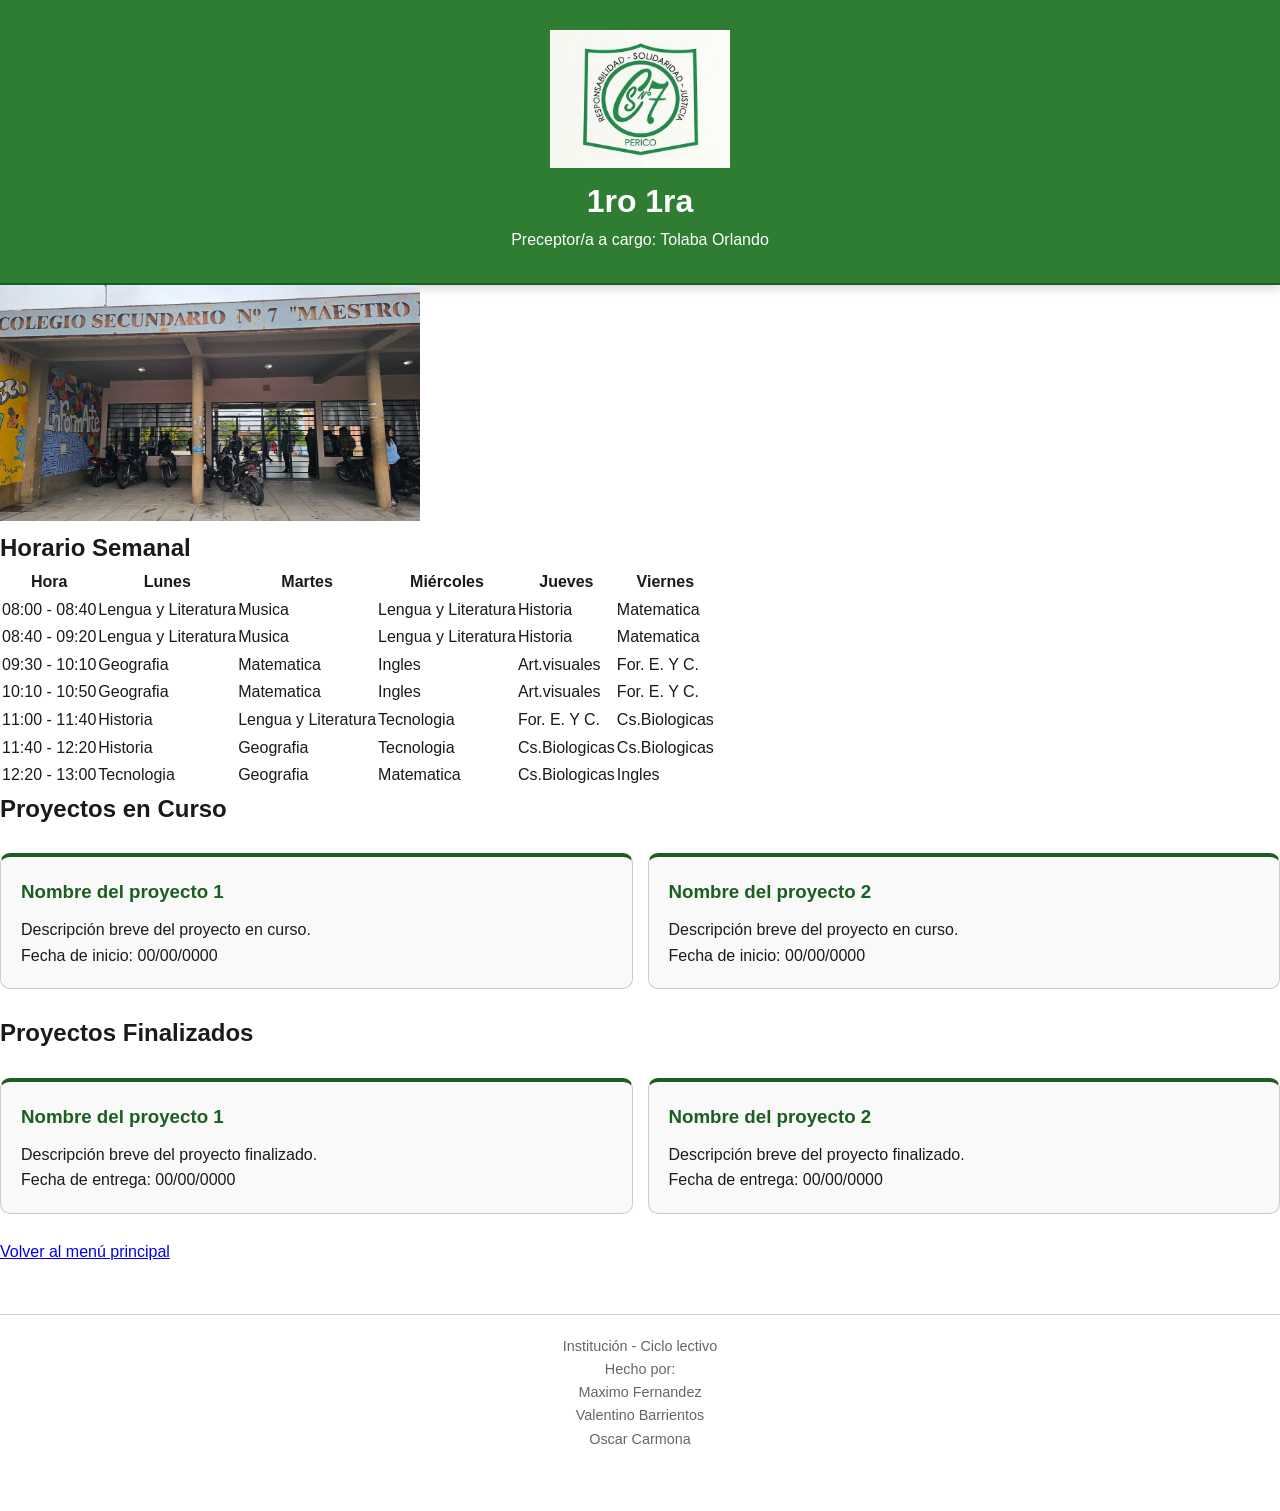
<file: html1º1º.html>
<!DOCTYPE html>
<html lang="es">
<head>
<meta charset="UTF-8">
<meta name="viewport" content="width=device-width, initial-scale=1.0">
<title>Colegio Secundario nº7</title>
<link rel="stylesheet" href="style.css">
</head>
<body>

  <header class="encabezado-curso">
    <img src="LOGO7.jpg" style="width: 180px;" style="float: left;">
    <h1>1ro 1ra</h1>
    <p>Preceptor/a a cargo: Tolaba Orlando</p>
  </header>

  <main>
<div>
  <img src="IMG-20260914-WA0024.jpg"  style="width:420px ;" id="foto7">
  
</div>
    <section id="horario-semanal">
      <h2>Horario Semanal</h2>

      <table class="horario">
        <thead>
          <tr>
            <th>Hora</th>
            <th>Lunes</th>
            <th>Martes</th>
            <th>Miércoles</th>
            <th>Jueves</th>
            <th>Viernes</th>
          </tr>
        </thead>
        <tbody>
          <tr>
            <td>08:00 - 08:40</td>
            <td>Lengua y Literatura</td>
            <td>Musica</td>
            <td>Lengua y Literatura</td>
            <td>Historia</td>
            <td>Matematica</td>
          </tr>
          <tr>
            <td>08:40 - 09:20</td>
            <td>Lengua y Literatura</td>
            <td>Musica</td>
            <td>Lengua y Literatura</td>
            <td>Historia</td>
            <td>Matematica</td>
          </tr>
          <tr>
            <td>09:30 - 10:10</td>
            <td>Geografia</td>
            <td>Matematica</td>
            <td>Ingles</td>
            <td>Art.visuales</td>
            <td>For. E. Y C.</td>
          </tr>
          <tr>
            <td>10:10 - 10:50</td>
            <td>Geografia</td>
            <td>Matematica</td>
            <td>Ingles</td>
            <td>Art.visuales</td>
            <td>For. E. Y C.</td>
          </tr>
          <tr>
            <td>11:00 - 11:40</td>
            <td>Historia</td>
            <td>Lengua y Literatura</td>
            <td>Tecnologia</td>
            <td>For. E. Y C.</td>
            <td>Cs.Biologicas</td>
          </tr>
          <tr>
            <td>11:40 - 12:20</td>
            <td>Historia</td>
            <td>Geografia</td>
            <td>Tecnologia</td>
            <td>Cs.Biologicas</td>
            <td>Cs.Biologicas</td>
          </tr>
          <tr>
            <td>12:20 - 13:00</td>
            <td>Tecnologia</td>
            <td>Geografia</td>
            <td>Matematica</td>
            <td>Cs.Biologicas</td>
            <td>Ingles</td>
          </tr>
        </tbody>
      </table>
    </section>

    <section id="proyectos-en-curso">
      <h2>Proyectos en Curso</h2>

      <div class="contenedor-proyectos">

        <article class="tarjeta-proyecto revelar">
          <h3>Nombre del proyecto 1</h3>
          <p>Descripción breve del proyecto en curso.</p>
          <p>Fecha de inicio: 00/00/0000</p>
        </article>

        <article class="tarjeta-proyecto revelar">
          <h3>Nombre del proyecto 2</h3>
          <p>Descripción breve del proyecto en curso.</p>
          <p>Fecha de inicio: 00/00/0000</p>
        </article>

      </div>
    </section>

    <section id="proyectos-finalizados">
      <h2>Proyectos Finalizados</h2>

      <div class="contenedor-proyectos">

        <article class="tarjeta-proyecto revelar">
          <h3>Nombre del proyecto 1</h3>
          <p>Descripción breve del proyecto finalizado.</p>
          <p>Fecha de entrega: 00/00/0000</p>
        </article>

        <article class="tarjeta-proyecto revelar">
          <h3>Nombre del proyecto 2</h3>
          <p>Descripción breve del proyecto finalizado.</p>
          <p>Fecha de entrega: 00/00/0000</p>
        </article>

      </div>
    </section>

    <section id="volver-menu">
      <a href="#" class="boton-volver">Volver al menú principal</a>
      
    </section>

  </main>
<script>
    const elementos = document.querySelectorAll('.revelar');

    const observer = new IntersectionObserver((entradas) => {
      entradas.forEach(entrada => {
        if (entrada.isIntersecting) {
          entrada.target.classList.add('visible');
        }
      });
    }, { threshold: 0.2 });

    elementos.forEach(el => observer.observe(el));
  </script>

</body>
<footer>
    <p>Institución - Ciclo lectivo</p>
    <p>Hecho por: </p>
    <p>Maximo Fernandez</p>
    <p>Valentino Barrientos</p>
    <p>Oscar Carmona</p>
  </footer>
</html>
</file>
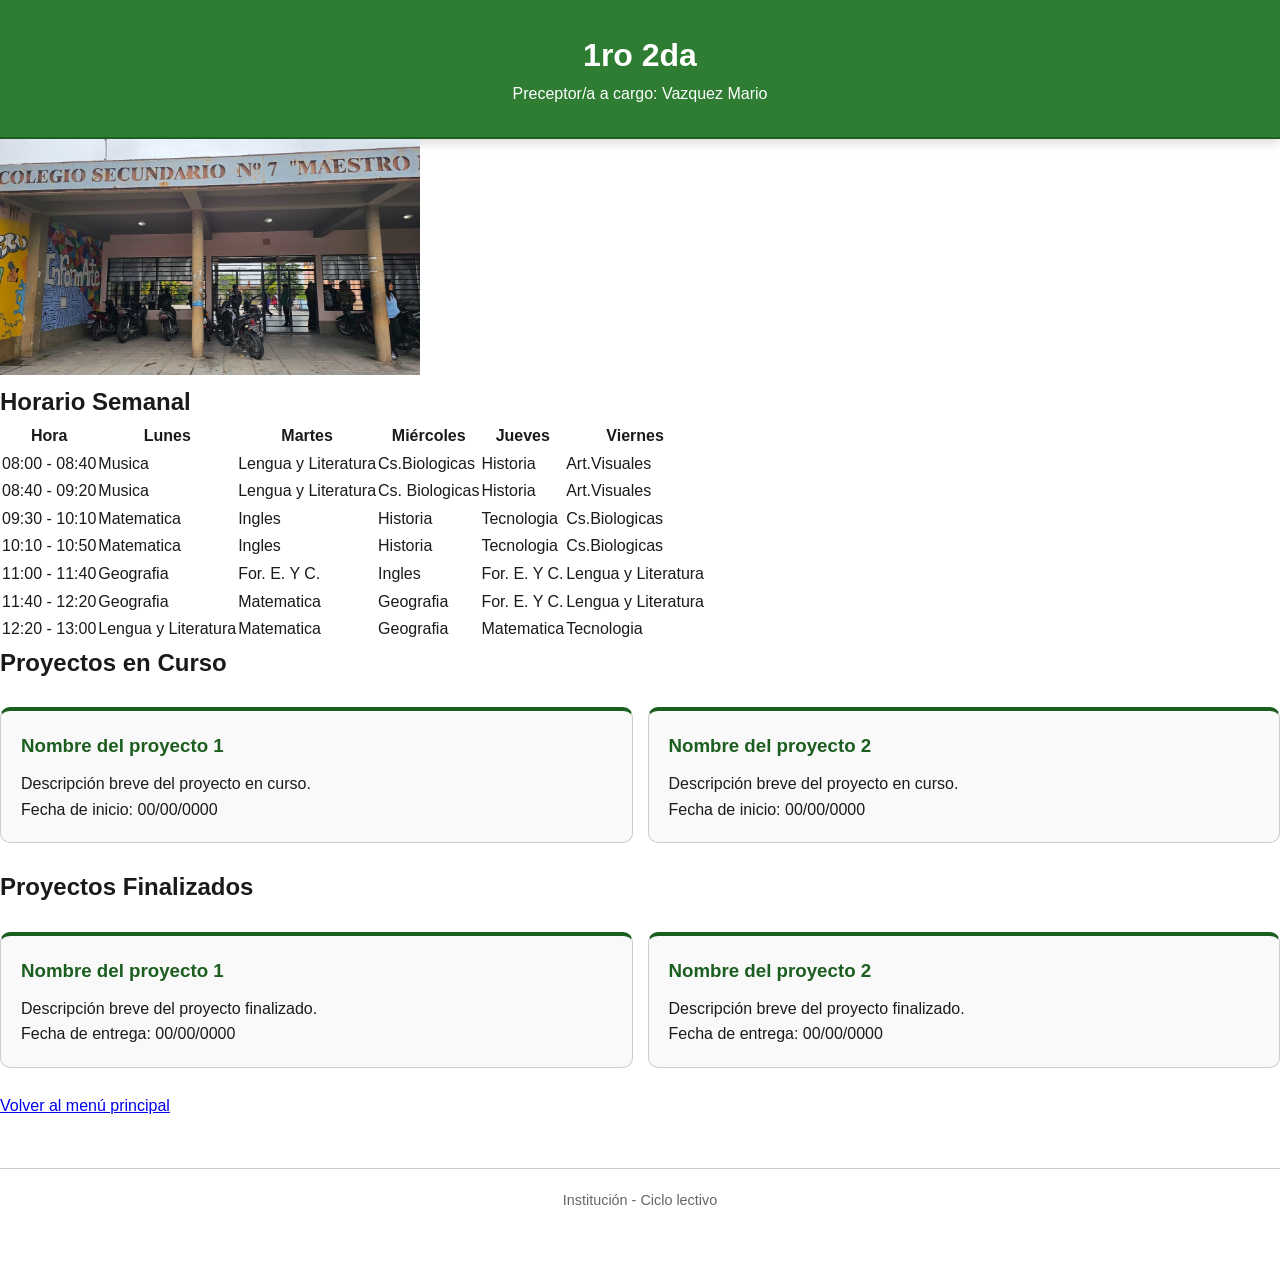
<file: html1º2º.html>
<!DOCTYPE html>
<html lang="es">
<head>
<meta charset="UTF-8">
<meta name="viewport" content="width=device-width, initial-scale=1.0">
<title>Plantilla Curso</title>
<link rel="stylesheet" href="style.css">
</head>
<body>

  <header class="encabezado-curso">
    <h1>1ro 2da</h1>
    <p>Preceptor/a a cargo: Vazquez Mario</p>
  </header>
<div>
  <img src="IMG-20260914-WA0024.jpg"  style="width:420px ;" id="foto7">
  
</div>
  <main>

    <section id="horario-semanal">
      <h2>Horario Semanal</h2>

      <table class="horario">
        <thead>
          <tr>
            <th>Hora</th>
            <th>Lunes</th>
            <th>Martes</th>
            <th>Miércoles</th>
            <th>Jueves</th>
            <th>Viernes</th>
          </tr>
        </thead>
        <tbody>
          <tr>
            <td>08:00 - 08:40</td>
            <td>Musica</td>
            <td>Lengua y Literatura</td>
            <td>Cs.Biologicas</td>
            <td>Historia</td>
            <td>Art.Visuales</td>
          </tr>
          <tr>
            <td>08:40 - 09:20</td>
            <td>Musica</td>
            <td>Lengua y Literatura</td>
            <td>Cs. Biologicas</td>
            <td>Historia</td>
            <td>Art.Visuales</td>
          </tr>
          <tr>
            <td>09:30 - 10:10</td>
            <td>Matematica</td>
            <td>Ingles</td>
            <td>Historia</td>
            <td>Tecnologia</td>
            <td>Cs.Biologicas</td>
          </tr>
          <tr>
            <td>10:10 - 10:50</td>
            <td>Matematica</td>
            <td>Ingles</td>
            <td>Historia</td>
            <td>Tecnologia</td>
            <td>Cs.Biologicas</td>
          </tr>
          <tr>
            <td>11:00 - 11:40</td>
            <td>Geografia</td>
            <td>For. E. Y C.</td>
            <td>Ingles</td>
            <td>For. E. Y C.</td>
            <td>Lengua y Literatura</td>
          </tr>
          <tr>
            <td>11:40 - 12:20</td>
            <td>Geografia</td>
            <td>Matematica</td>
            <td>Geografia</td>
            <td>For. E. Y C.</td>
            <td>Lengua y Literatura</td>
          </tr>
          <tr>
            <td>12:20 - 13:00</td>
            <td>Lengua y Literatura</td>
            <td>Matematica</td>
            <td>Geografia</td>
            <td>Matematica</td>
            <td>Tecnologia</td>
          </tr>
        </tbody>
      </table>
    </section>

    <section id="proyectos-en-curso">
      <h2>Proyectos en Curso</h2>

      <div class="contenedor-proyectos">

        <article class="tarjeta-proyecto revelar">
          <h3>Nombre del proyecto 1</h3>
          <p>Descripción breve del proyecto en curso.</p>
          <p>Fecha de inicio: 00/00/0000</p>
        </article>

        <article class="tarjeta-proyecto revelar">
          <h3>Nombre del proyecto 2</h3>
          <p>Descripción breve del proyecto en curso.</p>
          <p>Fecha de inicio: 00/00/0000</p>
        </article>

      </div>
    </section>

    <section id="proyectos-finalizados">
      <h2>Proyectos Finalizados</h2>

      <div class="contenedor-proyectos">

        <article class="tarjeta-proyecto revelar">
          <h3>Nombre del proyecto 1</h3>
          <p>Descripción breve del proyecto finalizado.</p>
          <p>Fecha de entrega: 00/00/0000</p>
        </article>

        <article class="tarjeta-proyecto revelar">
          <h3>Nombre del proyecto 2</h3>
          <p>Descripción breve del proyecto finalizado.</p>
          <p>Fecha de entrega: 00/00/0000</p>
        </article>

      </div>
    </section>

    <section id="volver-menu">
      <a href="#" class="boton-volver">Volver al menú principal</a>
      
    </section>

  </main>

  <script>
    const elementos = document.querySelectorAll('.revelar');

    const observer = new IntersectionObserver((entradas) => {
      entradas.forEach(entrada => {
        if (entrada.isIntersecting) {
          entrada.target.classList.add('visible');
        }
      });
    }, { threshold: 0.2 });

    elementos.forEach(el => observer.observe(el));
  </script>

</body>

<footer>
    <p>Institución - Ciclo lectivo</p>
    
  </footer>

</html>
</file>
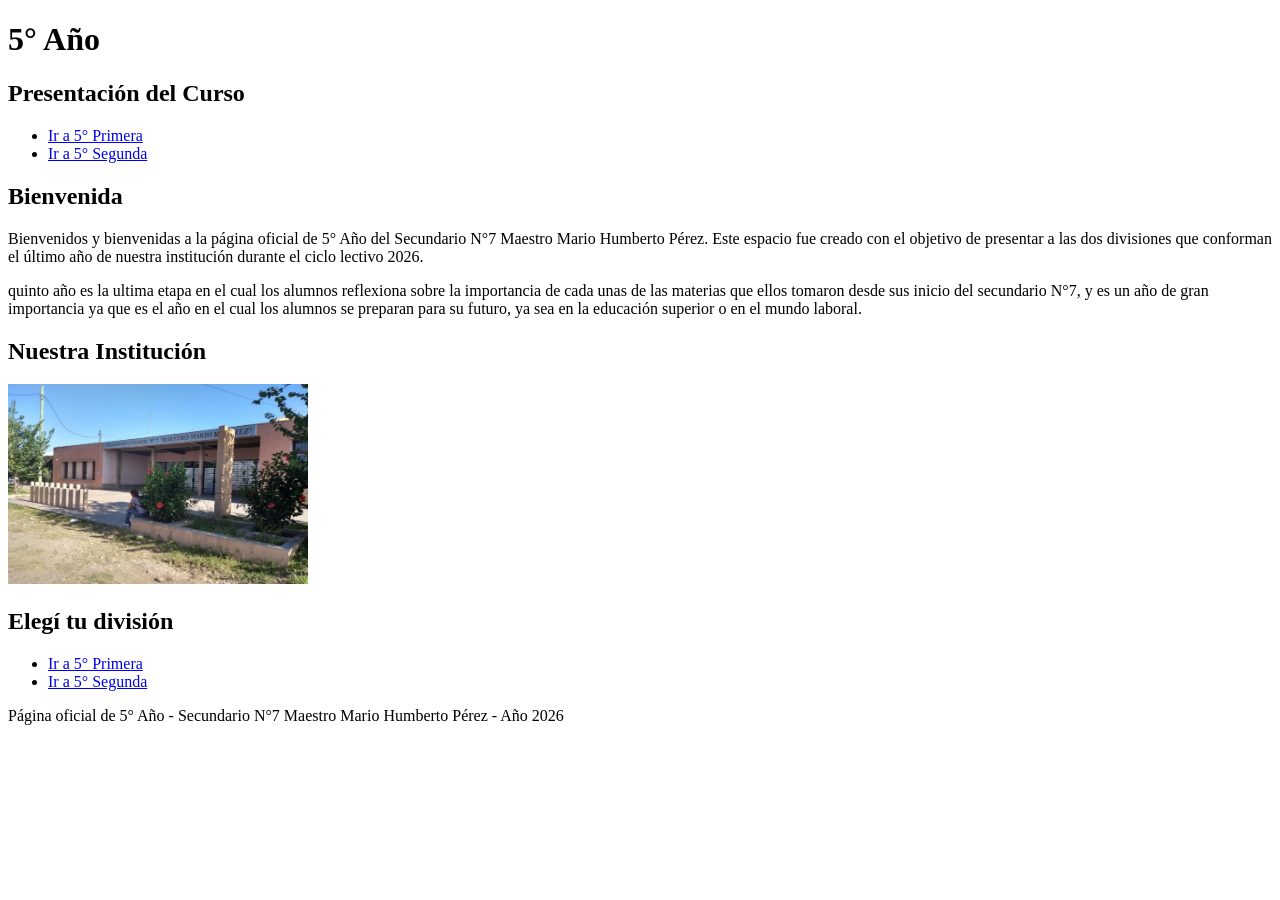
<file: 5to/index (1).html>
<!DOCTYPE html>
<html lang="es">

<head>
    <meta charset="UTF-8">
    <meta name="viewport" content="width=device-width, initial-scale=1.0">
    <title>5° Año - Secundario N°7 Maestro Mario Humberto Pérez</title>
</head>

<body>

    <!-- ============================= -->
    <!-- ENCABEZADO PRINCIPAL -->
    <!-- ============================= -->
    <header>
        <h1>5° Año</h1>
        <h2>Presentación del Curso</h2>
    </header>

    <!-- ============================= -->
    <!-- NAVEGACIÓN PRINCIPAL -->
    <!-- ============================= -->
    <nav>
        <ul>
            <li><a href="quinta_primera.html">Ir a 5° Primera</a></li>
            <li><a href="quinta_segunda.html">Ir a 5° Segunda</a></li>
        </ul>
    </nav>

    <!-- ============================= -->
    <!-- CONTENIDO PRINCIPAL -->
    <!-- ============================= -->
    <main>

        <!-- Sección de bienvenida -->
        <section>
            <h2>Bienvenida</h2>
            <p>
                Bienvenidos y bienvenidas a la página oficial de 5° Año del Secundario N°7
                Maestro Mario Humberto Pérez. Este espacio fue creado con el objetivo de
                presentar a las dos divisiones que conforman el último año de nuestra
                institución durante el ciclo lectivo 2026.
            </p>
            <p>
                quinto año es la ultima etapa en el cual los alumnos reflexiona sobre la importancia de cada unas de las
                materias que ellos tomaron desde sus inicio del secundario N°7, y es un año de gran importancia ya que
                es el año en el cual los alumnos se preparan para su futuro, ya sea en la educación superior o en el
                mundo laboral.
            </p>
        </section>

        <!-- Sección del logo institucional -->
        <section>
            <h2>Nuestra Institución</h2>
            <article>
                <img src="./imagen/fotodelcolegio.jpeg" alt="Logo del colegio" height="200" width="300">
            </article>
        </section>

        <!-- Sección de acceso a las divisiones -->
        <section>
            <h2>Elegí tu división</h2>
            <ul>
                <li><a href="quinta_primera.html">Ir a 5° Primera</a></li>
                <li><a href="quinta_segunda.html">Ir a 5° Segunda</a></li>
            </ul>
        </section>

    </main>

    <!-- ============================= -->
    <!-- PIE DE PÁGINA -->
    <!-- ============================= -->
    <footer>
        <p>Página oficial de 5° Año - Secundario N°7 Maestro Mario Humberto Pérez - Año 2026</p>
    </footer>

</body>

</html>
</file>
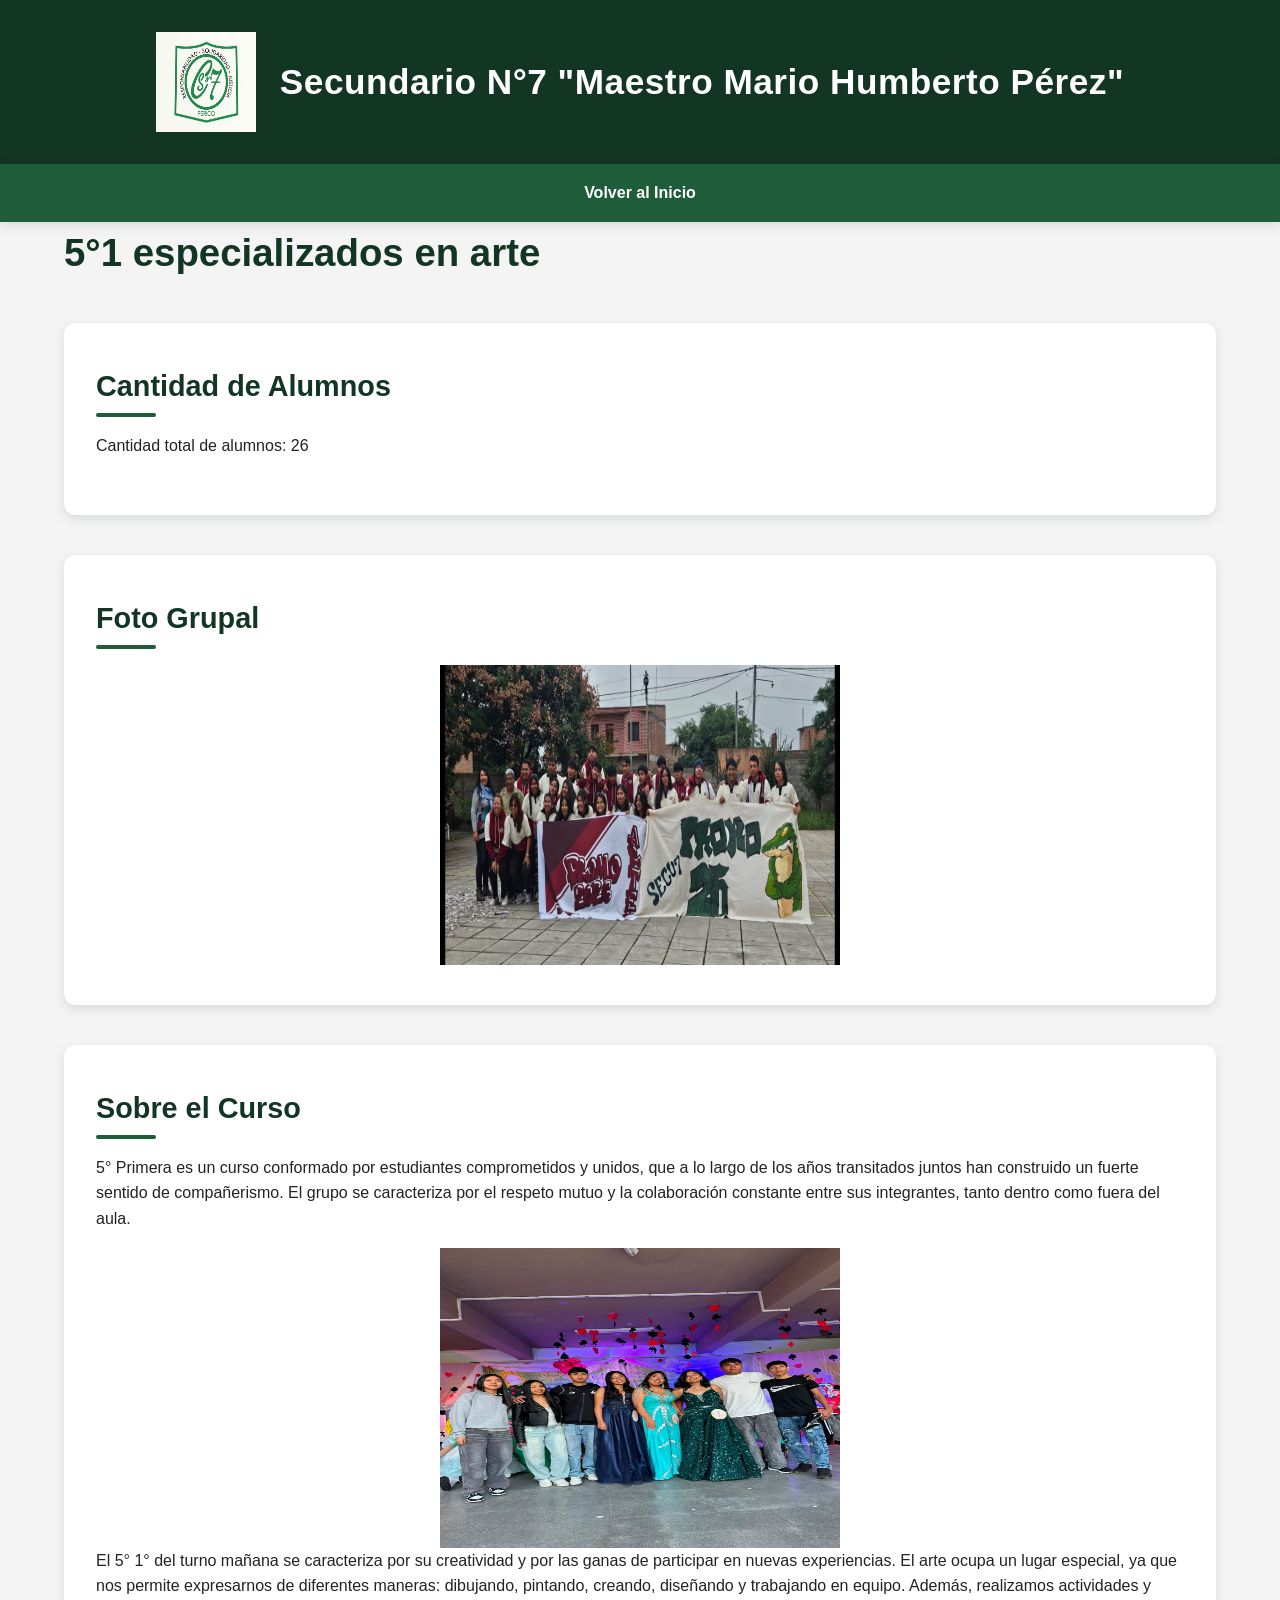
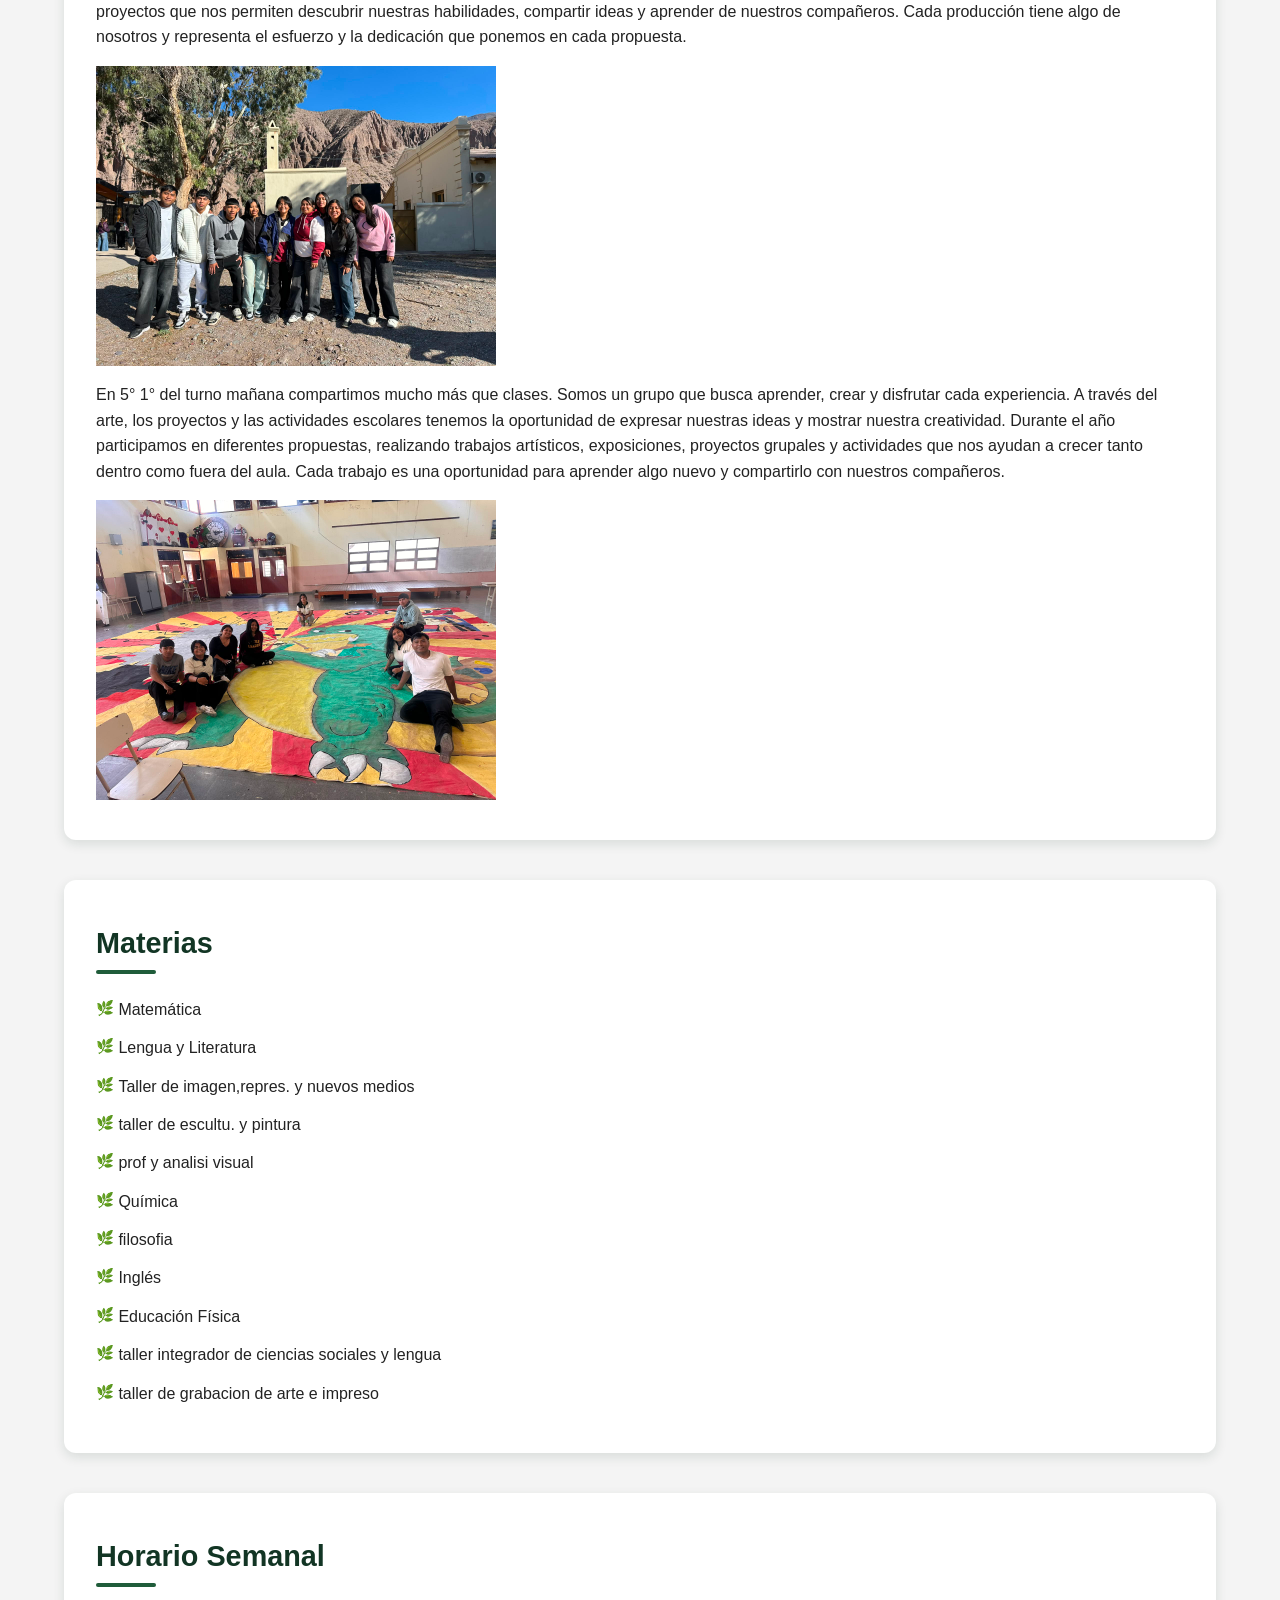
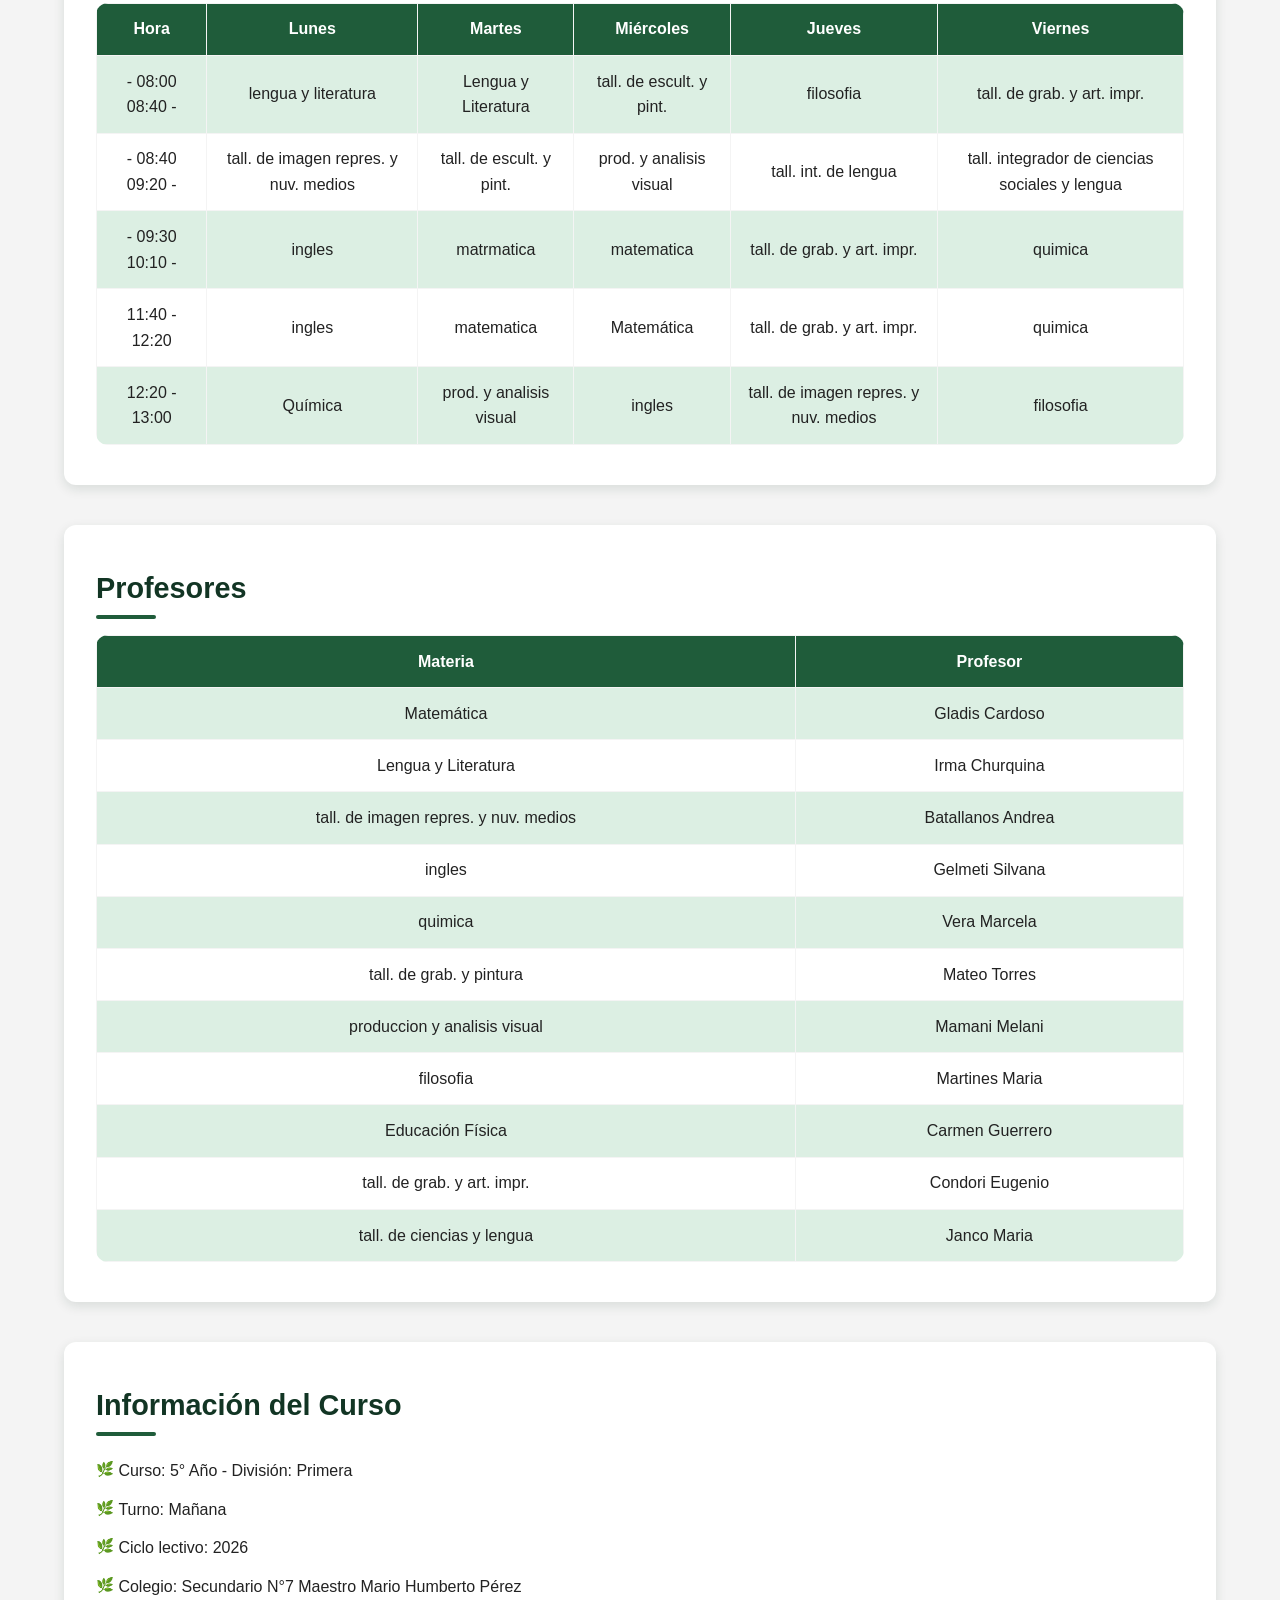
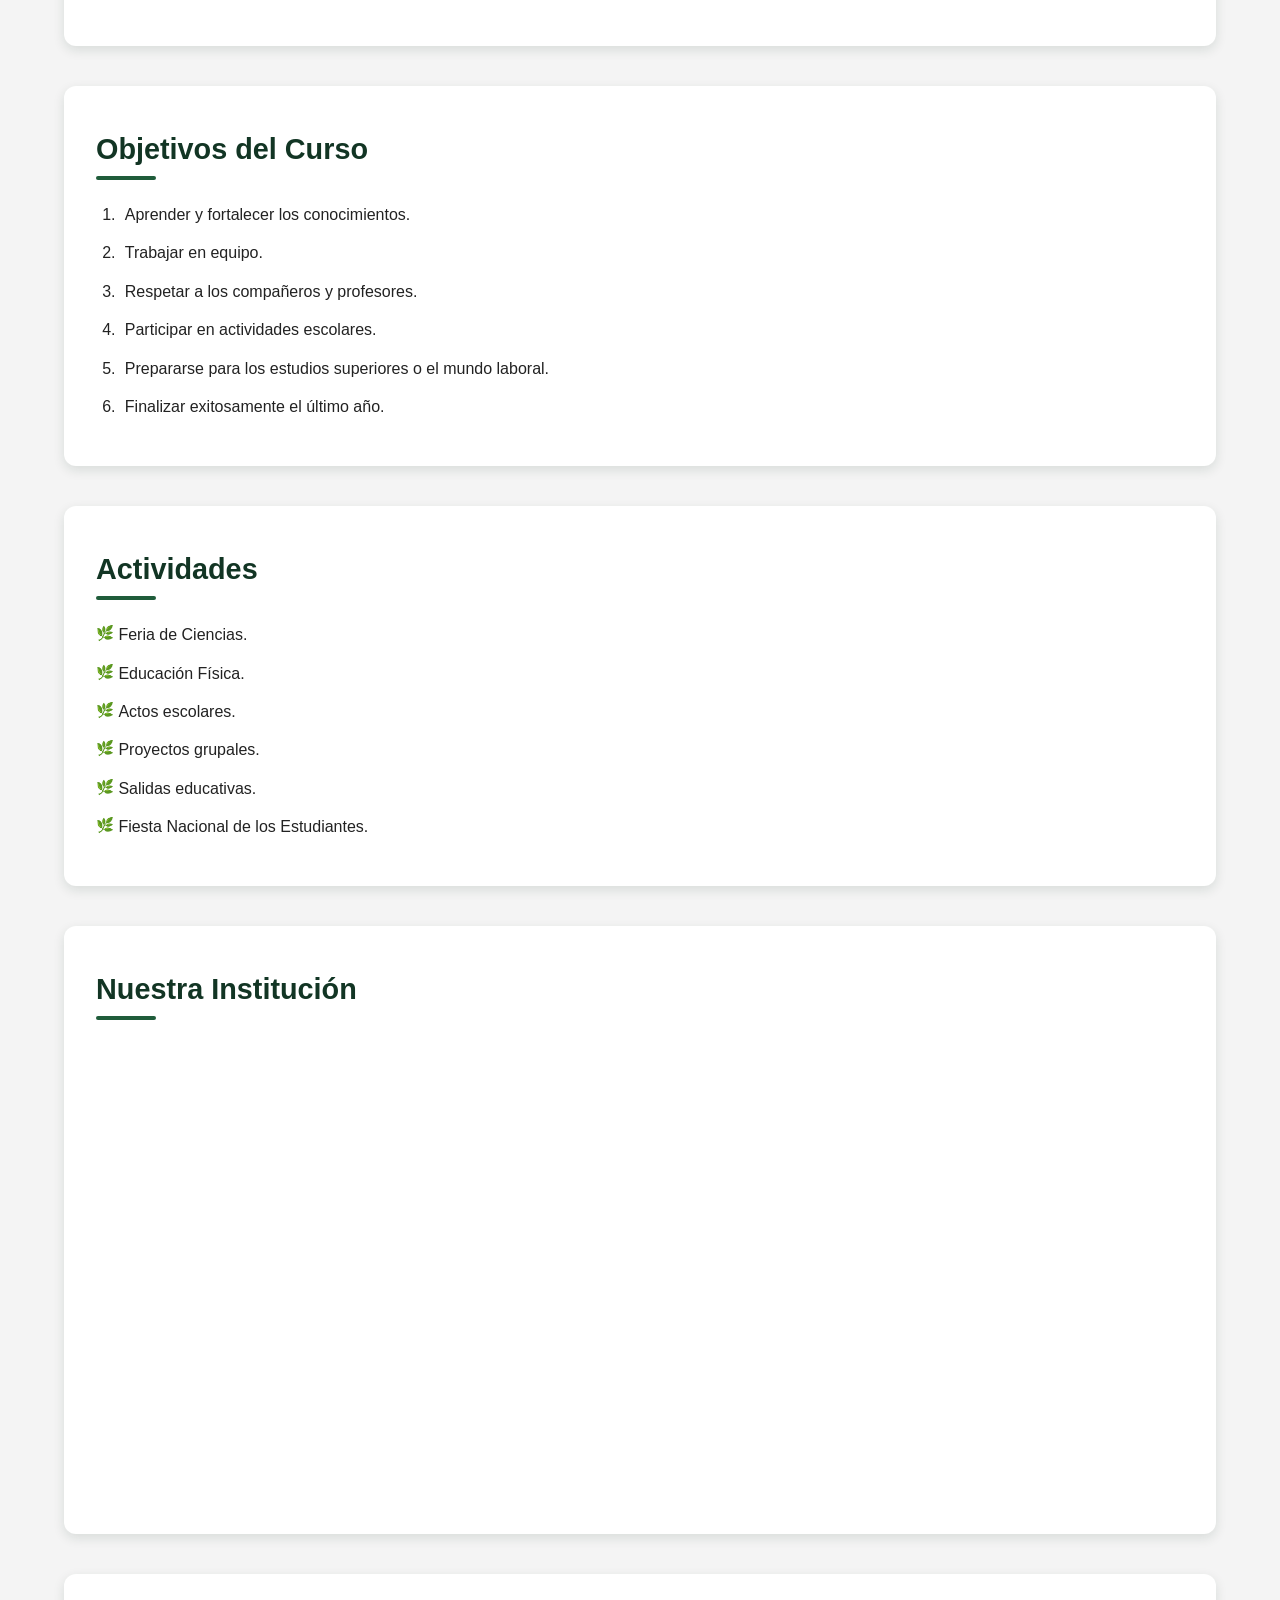
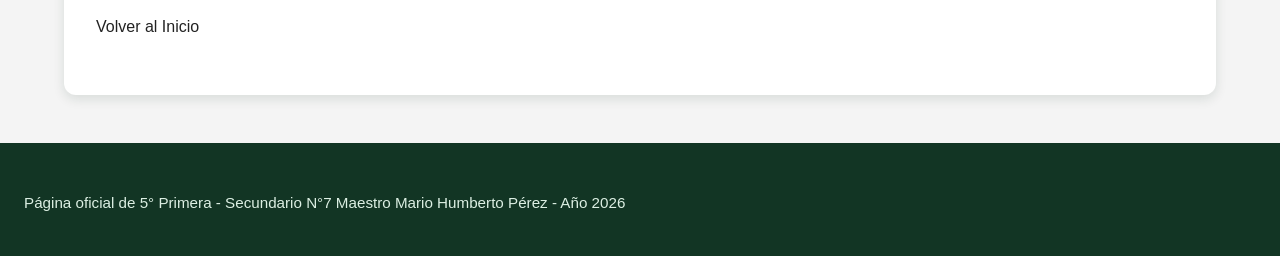
<file: 5to/quinta_primera (8).html>
<!DOCTYPE html>
<html lang="es">

<head>
    <meta charset="UTF-8">
    <meta name="viewport" content="width=device-width, initial-scale=1.0">
    <link rel="stylesheet" href="estilos.css">
    <title>5° Primera - Secundario N°7 Maestro Mario Humberto Pérez</title>
</head>

<body>

    <!-- ============================= -->
    <!-- ENCABEZADO -->
    <!-- ============================= -->
    <header>
        <img src="./imagen/logo.sec7.jpeg" alt="logo del colegio Secundario N°7 Maestro Mario Humberto Pérez"
            width="100" height="100">
        <h1>Secundario N°7 "Maestro Mario Humberto Pérez" </h1>

    </header>

    <!-- ============================= -->
    <!-- NAVEGACIÓN -->
    <!-- ============================= -->
    <nav>
        <ul>
            <li><a href="index.html">Volver al Inicio</a></li>
        </ul>
    </nav>

    <main>
        <h1> <b>5°1 especializados en arte </b>
        </h1>

        <!-- ============================= -->
        <!-- CANTIDAD DE ALUMNOS -->
        <!-- ============================= -->
        <section>
            <h2>Cantidad de Alumnos</h2>
            <p>Cantidad total de alumnos: 26</p>
        </section>

        <!-- ============================= -->
        <!-- FOTO GRUPAL -->
        <!-- ============================= -->
        <section>
            <h2>Foto Grupal</h2>
            <article>
                <img src="./imagen/fotogrupal5to.jpeg" alt="Foto grupal de 5° Primera" width="400" height="300"
                    style="display: block; margin: 0 auto;">
            </article>
        </section>

        <!-- ============================= -->
        <!-- BREVE DESCRIPCIÓN -->
        <!-- ============================= -->
        <section>
            <h2>Sobre el Curso</h2>
            <p>
                5° Primera es un curso conformado por estudiantes comprometidos y unidos,
                que a lo largo de los años transitados juntos han construido un fuerte
                sentido de compañerismo. El grupo se caracteriza por el respeto mutuo y
                la colaboración constante entre sus integrantes, tanto dentro como fuera
                del aula.
            </p>
            <img src="./imagen/5°1img.jpeg " alt="so"
                width="400" height="300" style="display: block; margin: 0 auto;">
            <p>
                El 5° 1° del turno mañana se caracteriza por su creatividad y por las ganas de participar en nuevas
                experiencias. El arte ocupa un lugar especial, ya que nos permite expresarnos de diferentes maneras:
                dibujando, pintando, creando, diseñando y trabajando en equipo.

                Además, realizamos actividades y proyectos que nos permiten descubrir nuestras habilidades, compartir
                ideas y aprender de nuestros compañeros. Cada producción tiene algo de nosotros y representa el esfuerzo
                y la dedicación que ponemos en cada propuesta.

            </p>
            <img src="./imagen/5°1img2.jpeg"
                alt="Students collaborating on an artistic project with colorful materials and designs" width="400"
                height="300">
            <p></p>
            En 5° 1° del turno mañana compartimos mucho más que clases. Somos un grupo que busca aprender, crear y
            disfrutar cada experiencia. A través del arte, los proyectos y las actividades escolares tenemos la
            oportunidad de expresar nuestras ideas y mostrar nuestra creatividad.

            Durante el año participamos en diferentes propuestas, realizando trabajos artísticos, exposiciones,
            proyectos grupales y actividades que nos ayudan a crecer tanto dentro como fuera del aula. Cada trabajo es
            una oportunidad para aprender algo nuevo y compartirlo con nuestros compañeros.
            </p>
            <img src="./imagen/5°1img3.jpeg"
                alt="Large-scale collaborative mural artwork created by 5° Primera students in vibrant colors, featuring expressive designs and imagery"
                width="400" height="300" style="display: flex; justify-content: center;">
           
        </section>

        <!-- ============================= -->
        <!-- MATERIAS -->
        <!-- ============================= -->
        <section>
            <h2>Materias</h2>
            <ul>
                <li>Matemática</li>
                <li>Lengua y Literatura</li>
                <li>Taller de imagen,repres. y nuevos medios</li>
                <li>taller de escultu. y pintura</li>
                <li>prof y analisi visual</li>
                <li>Química</li>
                <li>filosofia</li>
                <li>Inglés</li>
                <li>Educación Física</li>
                <li>taller integrador de ciencias sociales y lengua</li>
                <li>taller de grabacion de arte e impreso </li>

            </ul>
        </section>

        <!-- ============================= -->
        <!-- HORARIO SEMANAL -->
        <!-- ============================= -->
        <section>
            <h2>Horario Semanal</h2>
            <table>
                <tr>
                    <th>Hora</th>
                    <th>Lunes</th>
                    <th>Martes</th>
                    <th>Miércoles</th>
                    <th>Jueves</th>
                    <th>Viernes</th>
                </tr>
                <tr>
                    <td> - 08:00 08:40 -</td>
                    <td>lengua y literatura</td>
                    <td>Lengua y Literatura</td>
                    <td>tall. de escult. y pint.</td>
                    <td>filosofia</td>
                    <td>tall. de grab. y art. impr.</td>
                </tr>
                <tr>
                    <td>- 08:40 09:20 - </td>
                    <td>tall. de imagen repres. y nuv. medios</td>
                    <td>tall. de escult. y pint.</td>
                    <td>prod. y analisis visual</td>
                    <td>tall. int. de lengua </td>
                    <td>tall. integrador de ciencias sociales y lengua</td>
                </tr>
                <tr>
                    <td>- 09:30 10:10 -</td>
                    <td>ingles</td>
                    <td>matrmatica</td>
                    <td>matematica </td>
                    <td>tall. de grab. y art. impr.</td>
                    <td>quimica </td>
                </tr>

                </tr>
                <tr>
                    <td>11:40 - 12:20</td>
                    <td>ingles</td>
                    <td>matematica</td>
                    <td>Matemática</td>
                    <td>tall. de grab. y art. impr.</td>
                    <td>quimica </td>
                </tr>
                <tr>
                    <td>12:20 - 13:00</td>
                    <td>Química</td>
                    <td>prod. y analisis visual</td>
                    <td>ingles</td>
                    <td>tall. de imagen repres. y nuv. medios</td>
                    <td>filosofia</td>
                </tr>
            </table>
        </section>

        <!-- ============================= -->
        <!-- PROFESORES -->
        <!-- ============================= -->
        <section>
            <h2>Profesores</h2>
            <table>
                <tr>
                    <th>Materia</th>
                    <th>Profesor</th>
                </tr>
                <tr>
                    <td>Matemática</td>
                    <td>Gladis Cardoso</td>
                </tr>
                <tr>
                    <td>Lengua y Literatura</td>
                    <td>Irma Churquina</td>
                </tr>
                <tr>
                    <td>tall. de imagen repres. y nuv. medios</td>
                    <td>Batallanos Andrea</td>
                </tr>
                <tr>
                    <td>ingles</td>
                    <td>Gelmeti Silvana</td>
                </tr>
                <tr>
                    <td>quimica</td>
                    <td> Vera Marcela</td>
                </tr>
                <tr>
                    <td>tall. de grab. y pintura</td>
                    <td> Mateo Torres</td>
                </tr>
                <tr>
                    <td>produccion y analisis visual</td>
                    <td>Mamani Melani</td>
                </tr>
                <tr>
                    <td>filosofia</td>
                    <td>Martines Maria</td>
                </tr>
                <tr>
                    <td>Educación Física</td>
                    <td>Carmen Guerrero</td>
                </tr>
                <tr>
                    <td>tall. de grab. y art. impr.</td>
                    <td>Condori Eugenio</td>
                </tr>
                <tr>
                    <td>tall. de ciencias y lengua</td>
                    <td>Janco Maria</td>
                </tr>

            </table>
        </section>

        <!-- ============================= -->
        <!-- INFORMACIÓN DEL CURSO -->
        <!-- ============================= -->
        <section>
            <h2>Información del Curso</h2>
            <ul>
                <li>Curso: 5° Año - División: Primera</li>
                <li>Turno: Mañana</li>
                <li>Ciclo lectivo: 2026</li>
                <li>Colegio: Secundario N°7 Maestro Mario Humberto Pérez</li>
            </ul>
        </section>

        <!-- ============================= -->
        <!-- OBJETIVOS DEL CURSO -->
        <!-- ============================= -->
        <section>
            <h2>Objetivos del Curso</h2>
            <ol>
                <li>Aprender y fortalecer los conocimientos.</li>
                <li>Trabajar en equipo.</li>
                <li>Respetar a los compañeros y profesores.</li>
                <li>Participar en actividades escolares.</li>
                <li>Prepararse para los estudios superiores o el mundo laboral.</li>
                <li>Finalizar exitosamente el último año.</li>
            </ol>
        </section>

        <!-- ============================= -->
        <!-- ACTIVIDADES -->
        <!-- ============================= -->
        <section>
            <h2>Actividades</h2>
            <ul>
                <li>Feria de Ciencias.</li>
                <li>Educación Física.</li>
                <li>Actos escolares.</li>
                <li>Proyectos grupales.</li>
                <li>Salidas educativas.</li>
                <li>Fiesta Nacional de los Estudiantes.</li>
            </ul>
        </section>

        <!-- ============================= -->
        <!-- LOGO DEL COLEGIO -->
        <!-- ============================= -->
        <section>
            <h2>Nuestra Institución</h2>
            <article>
                <iframe
                    src="https://www.google.com/maps/embed?pb=!1m18!1m12!1m3!1d3633.7987430190883!2d-65.13137872551147!3d-24.38830367824049!2m3!1f0!2f0!3f0!3m2!1i1024!2i768!4f13.1!3m3!1m2!1s0x941bace4fec5f50f%3A0x74ae3ed4be7036!2sColegio%20Secundario%20N%C2%B07%20%22Mtro.%20Mario%20H.%20Perez%22!5e0!3m2!1ses-419!2sar!4v1788811942967!5m2!1ses-419!2sar"
                    width="600" height="450" style="border:0;" allowfullscreen="" loading="lazy"
                    referrerpolicy="strict-origin-when-cross-origin"></iframe>
            </article>
        </section>

        <!-- ============================= -->
        <!-- NAVEGACIÓN DE RETORNO -->
        <!-- ============================= -->
        <section>
            <p><a href="index.html">Volver al Inicio</a></p>
        </section>

    </main>



</body>

<!-- ============================= -->
<!-- PIE DE PÁGINA -->
<!-- ============================= -->
<footer>
    <p>Página oficial de 5° Primera - Secundario N°7 Maestro Mario Humberto Pérez - Año 2026</p>
</footer>

</html>
</file>
<file: style.css>
/* =========================================================
   VARIABLES DE COLOR Y CONFIGURACIÓN GLOBAL
   ========================================================= */
:root {
    --color-fondo: #ffffff;
    --color-tarjeta: #f9f9f9;
    --color-texto: #1a1a1a;
    --color-texto-suave: #666666;
    --color-borde: #cccccc;
    --color-indicador: #555555;
    --color-principal: #1b5e20;
    --color-secundario: #2e7d32;
    --color-facebook: #1877f2;
    --fuente-principal: Roboto, Arial, Helvetica, sans-serif;
}

* {
    box-sizing: border-box;
    margin: 0;
    padding: 0;
}

/* Desplazamiento suave para la navegación */
html {
    scroll-behavior: smooth;
}

body {
    font-family: var(--fuente-principal);
    margin: 0;
    background-color: var(--color-fondo);
    color: var(--color-texto);
    line-height: 1.6;
    padding-bottom: 40px;
}

/* =========================================================
   ENCABEZADO, LOGO Y NAVEGACIÓN
   ========================================================= */
header {
    background-color: var(--color-secundario);
    color: #ffffff;
    text-align: center;
    padding: 30px 20px;
    border-bottom: 2px solid var(--color-principal);
    box-shadow: 0px 4px 10px rgba(0, 0, 0, 0.15);
}

.contenedor-header {
    display: flex;
    align-items: center;
    justify-content: center;
    gap: 20px;
    flex-wrap: wrap;
}

.logo-colegio {
    width: 90px;
    height: auto;
    border-radius: 8px;
    background-color: #ffffff;
    padding: 4px;
    box-shadow: 0px 2px 6px rgba(0, 0, 0, 0.2);
    transition: transform 0.3s ease;
}

.logo-colegio:hover {
    transform: scale(1.08) rotate(-2deg);
}

.texto-header {
    text-align: center;
}

nav {
    display: flex;
    justify-content: center;
    gap: 15px;
    margin-top: 20px;
    flex-wrap: wrap;
}

.btn-nav {
    text-decoration: none;
    color: #ffffff;
    font-weight: bold;
    padding: 8px 16px;
    border: 2px solid #ffffff;
    border-radius: 6px;
    background-color: transparent;
    transition: all 0.3s ease;
}

.btn-nav:hover {
    background-color: #ffffff;
    color: var(--color-principal);
    transform: translateY(-3px);
    box-shadow: 0px 4px 8px rgba(0, 0, 0, 0.2);
}

/* Estilo destacado para el botón de Facebook */
.btn-facebook {
    background-color: var(--color-facebook);
    border-color: var(--color-facebook);
}

.btn-facebook:hover {
    background-color: #ffffff;
    color: var(--color-facebook);
    border-color: #ffffff;
}

.contenedor {
    max-width: 1300px;
    margin: 30px auto;
    padding: 0 20px;
}

.seccion-titulo {
    border-bottom: 2px solid var(--color-borde);
    padding-bottom: 8px;
    margin: 30px 0 20px 0;
    color: var(--color-principal);
}

/* =========================================================
   EFECTOS EN RECUADROS Y IMÁGENES
   ========================================================= */
.contenedor-foto-grupo {
    width: 100%;
    max-width: 600px;
    height: 300px;
    border: 2px dashed var(--color-indicador);
    background-color: #f0f0f0;
    display: flex;
    flex-direction: column;
    align-items: center;
    justify-content: center;
    margin: 15px auto 25px auto;
    border-radius: 8px;
    overflow: hidden;
}

.foto-ampliable {
    cursor: pointer;
    position: relative;
}

.foto-ampliable img {
    width: 100%;
    height: 100%;
    object-fit: cover;
    border-radius: 6px;
    transition: transform 0.4s ease, filter 0.3s ease;
}

.foto-ampliable:hover img {
    transform: scale(1.05);
    filter: brightness(1.08);
}

/* =========================================================
   GRILLA DE CURSOS (HORIZONTALES)
   ========================================================= */
.cursos-grid {
    display: flex;
    flex-direction: row;
    gap: 25px;
    justify-content: space-between;
    align-items: stretch;
}

.tarjeta-curso {
    flex: 1;
    background-color: var(--color-tarjeta);
    border: 1px solid var(--color-borde);
    border-radius: 10px;
    padding: 20px;
    scroll-margin-top: 80px;
    display: flex;
    flex-direction: column;
    transition: box-shadow 0.3s ease, transform 0.3s ease;
}

.tarjeta-curso:hover {
    box-shadow: 0px 6px 16px rgba(0, 0, 0, 0.1);
}

.tarjeta-curso h3 {
    margin-bottom: 15px;
    color: var(--color-secundario);
    border-bottom: 1px solid var(--color-borde);
    padding-bottom: 5px;
    font-size: 1.4rem;
}

.tarjeta-curso .contenedor-foto-grupo {
    width: 100%;
    max-width: 100%;
    height: 220px;
    margin: 10px 0 20px 0;
}

.lista-materias {
    display: flex;
    flex-direction: column;
    gap: 15px;
    margin-top: 15px;
}

.tarjeta-materia {
    background-color: var(--color-fondo);
    border: 1px solid var(--color-borde);
    border-left: 4px solid var(--color-secundario);
    padding: 12px 15px;
    border-radius: 4px;
    transition: transform 0.2s ease;
}

.tarjeta-materia:hover {
    transform: translateX(5px);
}

.tarjeta-materia h5 {
    font-size: 1.1rem;
    color: var(--color-principal);
    margin-bottom: 5px;
}

.tarjeta-materia p {
    font-size: 0.9rem;
    color: var(--color-texto-suave);
}

.tarjeta-materia ul {
    margin-top: 5px;
    padding-left: 20px;
}

.tarjeta-materia li {
    font-size: 0.88rem;
    color: var(--color-texto);
    margin-bottom: 3px;
}

/* =========================================================
   EFECTO DE TINTINEO PARA ACCESIBILIDAD (:target)
   ========================================================= */
@keyframes parpadeoAccesible {
    0% {
        outline: 6px solid #1b5e20;
        background-color: #e8f5e9;
        transform: scale(1.02);
    }
    50% {
        outline: 6px solid #ff9800;
        background-color: #fff3e0;
        transform: scale(1.02);
    }
    100% {
        outline: 6px solid #1b5e20;
        background-color: #e8f5e9;
        transform: scale(1.02);
    }
}

.tarjeta-curso:target {
    animation: parpadeoAccesible 0.8s ease-in-out 3;
    border-radius: 10px;
}

/* =========================================================
   MODAL / VISOR DE FOTOS AMPLIADAS (LIGHTBOX)
   ========================================================= */
.modal-visor {
    display: none;
    position: fixed;
    z-index: 1000;
    left: 0;
    top: 0;
    width: 100%;
    height: 100%;
    background-color: rgba(0, 0, 0, 0.85);
    flex-direction: column;
    align-items: center;
    justify-content: center;
    padding: 20px;
    animation: fadeIn 0.3s ease;
}

.contenido-modal {
    max-width: 90%;
    max-height: 80vh;
    border-radius: 8px;
    box-shadow: 0px 4px 20px rgba(255, 255, 255, 0.2);
    animation: zoomIn 0.3s ease;
}

.pie-modal {
    color: #ffffff;
    margin-top: 15px;
    font-size: 1.1rem;
    text-align: center;
    font-weight: bold;
}

.cerrar-modal {
    position: absolute;
    top: 20px;
    right: 35px;
    color: #ffffff;
    font-size: 40px;
    font-weight: bold;
    cursor: pointer;
    transition: color 0.2s;
}

.cerrar-modal:hover {
    color: #ff9800;
}

@keyframes fadeIn {
    from { opacity: 0; }
    to { opacity: 1; }
}

@keyframes zoomIn {
    from { transform: scale(0.8); }
    to { transform: scale(1); }
}

/* =========================================================
   TABLA DE HORARIOS Y PROYECTOS
   ========================================================= */
.contenedor-tabla-horario {
    margin: 25px 0;
    overflow-x: auto;
}

.tabla-horario {
    width: 100%;
    border-collapse: collapse;
    border: 1px solid var(--color-borde);
    margin: 10px 0;
}

.tabla-horario th, 
.tabla-horario td {
    border: 1px solid var(--color-borde);
    padding: 12px 15px;
    text-align: center;
}

.tabla-horario th {
    background-color: var(--color-secundario);
    color: #ffffff;
    font-weight: bold;
}

.tabla-horario tr:nth-child(even) {
    background-color: #f4f4f4;
}

.contenedor-proyectos {
    display: flex;
    justify-content: space-between;
    gap: 15px;
    flex-wrap: wrap;
    margin: 25px 0;
}

.tarjeta-proyecto {
    flex: 1;
    min-width: 280px;
    background-color: var(--color-tarjeta);
    border: 1px solid var(--color-borde);
    border-radius: 10px;
    padding: 20px;
    border-top: 4px solid var(--color-principal);
    transition: transform 0.3s ease;
}

.tarjeta-proyecto:hover {
    transform: translateY(-4px);
}

.tarjeta-proyecto h3 {
    margin-bottom: 10px;
    color: var(--color-principal);
}

.contenedor-boton-volver {
    text-align: center;
    margin: 35px 0 15px 0;
}

.btn-volver {
    display: inline-block;
    text-decoration: none;
    background-color: var(--color-secundario);
    color: #ffffff;
    padding: 12px 24px;
    border-radius: 6px;
    font-weight: bold;
    font-size: 0.95rem;
    transition: all 0.3s ease;
}

.btn-volver:hover {
    background-color: var(--color-principal);
    transform: scale(1.05);
}

footer {
    text-align: center;
    margin-top: 50px;
    padding: 20px;
    border-top: 1px solid var(--color-borde);
    color: var(--color-texto-suave);
    font-size: 0.9rem;
}

.link-footer-fb {
    color: var(--color-facebook);
    font-weight: bold;
    text-decoration: none;
}

.link-footer-fb:hover {
    text-decoration: underline;
}

/* Adaptación para pantallas pequeñas */
@media (max-width: 850px) {
    .contenedor-header {
        flex-direction: column;
        gap: 10px;
    }

    .logo-colegio {
        width: 75px;
    }

    .cursos-grid {
        flex-direction: column;
    }
}
</file>
<file: 5to/estilos.css>
/* ==========================================================================
   COLEGIO SECUNDARIO N°7 "MAESTRO MARIO HUMBERTO PÉREZ"
   Hoja de estilos general
   ========================================================================== */

/* ==========================================================================
   VARIABLES Y RESET
   ========================================================================== */
:root {
    --verde-oscuro: #123524;
    --verde-secundario: #1f5c3a;
    --verde-claro: #dcefe3;
    --blanco: #ffffff;
    --gris-claro: #f4f4f4;
    --texto-oscuro: #222222;

    --sombra-suave: 0 4px 12px rgba(18, 53, 36, 0.12);
    --sombra-fuerte: 0 8px 24px rgba(18, 53, 36, 0.18);
    --radio-borde: 12px;
    --transicion: all 0.3s ease-in-out;
}

* {
    margin: 0;
    padding: 0;
    box-sizing: border-box;
}

html {
    scroll-behavior: smooth;
}

body {
    font-family: 'Segoe UI', Verdana, Arial, sans-serif;
    color: var(--texto-oscuro);
    background-color: var(--gris-claro);
    line-height: 1.6;
}

img {
    max-width: 100%;
    display: block;
}

a {
    text-decoration: none;
    color: inherit;
}

ul {
    list-style: none;
}

/* ==========================================================================
   TÍTULOS Y SUBTÍTULOS
   ========================================================================== */
h1, h2, h3, h4 {
    font-family: 'Segoe UI', Verdana, Arial, sans-serif;
    color: var(--verde-oscuro);
    font-weight: 700;
}

h1 {
    font-size: 2.4rem;
}

h2 {
    font-size: 1.8rem;
    margin-bottom: 1rem;
    position: relative;
    padding-bottom: 0.5rem;
}

h2::after {
    content: "";
    position: absolute;
    left: 0;
    bottom: 0;
    width: 60px;
    height: 4px;
    background-color: var(--verde-secundario);
    border-radius: 4px;
}

h3 {
    font-size: 1.3rem;
    color: var(--verde-secundario);
    margin-bottom: 0.5rem;
}

p {
    margin-bottom: 1rem;
    color: var(--texto-oscuro);
}

/* ==========================================================================
   HEADER
   ========================================================================== */
header {
    background-color: var(--verde-oscuro);
    color: var(--blanco);
    padding: 2rem 1.5rem;
    display: flex;
    align-items: center;
    justify-content: center;
    gap: 1.5rem;
    text-align: center;
    box-shadow: var(--sombra-fuerte);
}

header img.logo {
    width: 90px;
    height: 90px;
    object-fit: contain;
    background-color: var(--blanco);
    border-radius: 50%;
    padding: 6px;
    box-shadow: var(--sombra-suave);
}

header h1 {
    color: var(--blanco);
    font-size: 2.2rem;
    letter-spacing: 0.5px;
}

header h2 {
    color: var(--verde-claro);
    font-size: 1.1rem;
    font-weight: 400;
    margin-bottom: 0;
}

header h2::after {
    display: none;
}

/* ==========================================================================
   NAVEGACIÓN
   ========================================================================== */
nav {
    background-color: var(--verde-secundario);
    position: sticky;
    top: 0;
    z-index: 100;
    box-shadow: var(--sombra-suave);
}

nav ul {
    display: flex;
    flex-wrap: wrap;
    justify-content: center;
}

nav ul li {
    position: relative;
}

nav ul li a {
    display: block;
    color: var(--blanco);
    font-weight: 600;
    padding: 1rem 1.4rem;
    transition: var(--transicion);
}

nav ul li a:hover,
nav ul li a:focus {
    background-color: var(--verde-oscuro);
    color: var(--verde-claro);
}

nav ul li a::after {
    content: "";
    position: absolute;
    left: 50%;
    bottom: 6px;
    width: 0%;
    height: 2px;
    background-color: var(--verde-claro);
    transition: var(--transicion);
    transform: translateX(-50%);
}

nav ul li a:hover::after {
    width: 60%;
}

/* ==========================================================================
   CONTENIDO / BANNER PRINCIPAL
   ========================================================================== */
.banner {
    background: linear-gradient(135deg, var(--verde-oscuro), var(--verde-secundario));
    color: var(--blanco);
    padding: 4rem 1.5rem;
    text-align: center;
}

.banner h2 {
    color: var(--blanco);
    font-size: 2rem;
}

.banner h2::after {
    left: 50%;
    transform: translateX(-50%);
}

.banner p {
    color: var(--verde-claro);
    max-width: 700px;
    margin: 0 auto 1.5rem auto;
    font-size: 1.05rem;
}

main {
    max-width: 1200px;
    margin: 0 auto;
    padding: 0 1.5rem;
}

section {
    background-color: var(--blanco);
    padding: 2.5rem 2rem;
    margin: 2.5rem 0;
    border-radius: var(--radio-borde);
    box-shadow: var(--sombra-suave);
    transition: var(--transicion);
}

section:hover {
    box-shadow: var(--sombra-fuerte);
}

section ul li,
section ol li {
    padding: 0.4rem 0;
    padding-left: 1.4rem;
    position: relative;
}

section ul li::before {
    content: "🌿";
    position: absolute;
    left: 0;
    font-size: 0.9rem;
}

section ol {
    padding-left: 1.5rem;
}

section ol li {
    padding-left: 0.3rem;
}

/* Tablas informativas (horarios, profesores) */
table {
    width: 100%;
    border-collapse: collapse;
    margin-top: 1rem;
    overflow: hidden;
    border-radius: var(--radio-borde);
}

table th,
table td {
    padding: 0.8rem 1rem;
    text-align: center;
    border: 1px solid var(--gris-claro);
}

table th {
    background-color: var(--verde-secundario);
    color: var(--blanco);
    font-weight: 600;
}

table tr:nth-child(even) {
    background-color: var(--verde-claro);
}

table tr:hover {
    background-color: #c9e6d5;
    transition: var(--transicion);
}

/* ==========================================================================
   TARJETAS (noticias, cursos, proyectos, actividades)
   ========================================================================== */
.tarjetas-contenedor {
    display: grid;
    grid-template-columns: repeat(auto-fit, minmax(260px, 1fr));
    gap: 1.8rem;
    margin-top: 1.5rem;
}

.tarjeta {
    background-color: var(--gris-claro);
    border-radius: var(--radio-borde);
    overflow: hidden;
    box-shadow: var(--sombra-suave);
    transition: var(--transicion);
    display: flex;
    flex-direction: column;
}

.tarjeta:hover {
    transform: translateY(-6px);
    box-shadow: var(--sombra-fuerte);
}

.tarjeta img {
    width: 100%;
    height: 180px;
    object-fit: cover;
}

.tarjeta-contenido {
    padding: 1.2rem 1.4rem;
    flex-grow: 1;
    display: flex;
    flex-direction: column;
}

.tarjeta-contenido h3 {
    margin-bottom: 0.6rem;
}

.tarjeta-contenido p {
    flex-grow: 1;
    font-size: 0.95rem;
}

.tarjeta-fecha {
    display: inline-block;
    background-color: var(--verde-claro);
    color: var(--verde-oscuro);
    font-size: 0.8rem;
    font-weight: 600;
    padding: 0.2rem 0.7rem;
    border-radius: 20px;
    margin-bottom: 0.6rem;
    align-self: flex-start;
}

/* ==========================================================================
   GALERÍA
   ========================================================================== */
.galeria {
    display: grid;
    grid-template-columns: repeat(auto-fit, minmax(200px, 1fr));
    gap: 1rem;
    margin-top: 1.5rem;
}

.galeria figure {
    margin: 0;
    overflow: hidden;
    border-radius: var(--radio-borde);
    box-shadow: var(--sombra-suave);
    position: relative;
}

.galeria img {
    width: 100%;
    height: 200px;
    object-fit: cover;
    transition: var(--transicion);
}

.galeria figure:hover img {
    transform: scale(1.08);
}

.galeria figcaption {
    position: absolute;
    bottom: 0;
    left: 0;
    right: 0;
    background-color: rgba(18, 53, 36, 0.75);
    color: var(--blanco);
    font-size: 0.85rem;
    padding: 0.5rem;
    text-align: center;
    transform: translateY(100%);
    transition: var(--transicion);
}

.galeria figure:hover figcaption {
    transform: translateY(0);
}

/* ==========================================================================
   BOTONES
   ========================================================================== */
.btn {
    display: inline-block;
    background-color: var(--verde-secundario);
    color: var(--blanco);
    padding: 0.7rem 1.8rem;
    border: none;
    border-radius: 30px;
    font-weight: 600;
    font-size: 0.95rem;
    cursor: pointer;
    transition: var(--transicion);
    box-shadow: var(--sombra-suave);
}

.btn:hover {
    background-color: var(--verde-oscuro);
    transform: translateY(-3px);
    box-shadow: var(--sombra-fuerte);
}

.btn:active {
    transform: translateY(0);
}

.btn-secundario {
    background-color: transparent;
    color: var(--verde-oscuro);
    border: 2px solid var(--verde-secundario);
}

.btn-secundario:hover {
    background-color: var(--verde-claro);
    color: var(--verde-oscuro);
}

/* ==========================================================================
   FORMULARIO DE CONTACTO
   ========================================================================== */
.formulario-contacto {
    max-width: 700px;
    margin: 1.5rem auto 0 auto;
    display: flex;
    flex-direction: column;
    gap: 1.2rem;
}

.grupo-formulario {
    display: flex;
    flex-direction: column;
    gap: 0.4rem;
}

.grupo-formulario label {
    font-weight: 600;
    color: var(--verde-secundario);
}

.grupo-formulario input,
.grupo-formulario textarea,
.grupo-formulario select {
    padding: 0.8rem 1rem;
    border: 1px solid #cccccc;
    border-radius: var(--radio-borde);
    font-family: inherit;
    font-size: 1rem;
    background-color: var(--gris-claro);
    transition: var(--transicion);
}

.grupo-formulario input:focus,
.grupo-formulario textarea:focus,
.grupo-formulario select:focus {
    outline: none;
    border-color: var(--verde-secundario);
    background-color: var(--blanco);
    box-shadow: 0 0 0 3px rgba(31, 92, 58, 0.2);
}

.grupo-formulario textarea {
    resize: vertical;
    min-height: 140px;
}

.formulario-contacto .btn {
    align-self: center;
    margin-top: 0.5rem;
}

/* ==========================================================================
   FOOTER
   ========================================================================== */
footer {
    background-color: var(--verde-oscuro);
    color: var(--verde-claro);
    padding: 3rem 1.5rem 1.5rem;
    margin-top: 3rem;
}

.footer-contenedor {
    max-width: 1200px;
    margin: 0 auto;
    display: grid;
    grid-template-columns: repeat(auto-fit, minmax(220px, 1fr));
    gap: 2rem;
    padding-bottom: 2rem;
    border-bottom: 1px solid rgba(255, 255, 255, 0.15);
}

footer h3 {
    color: var(--blanco);
    margin-bottom: 0.8rem;
}

footer p,
footer a {
    color: var(--verde-claro);
    font-size: 0.95rem;
}

footer a:hover {
    color: var(--blanco);
    text-decoration: underline;
}

.footer-redes {
    display: flex;
    gap: 1rem;
    margin-top: 0.5rem;
}

.footer-redes a {
    background-color: rgba(255, 255, 255, 0.1);
    width: 40px;
    height: 40px;
    border-radius: 50%;
    display: flex;
    align-items: center;
    justify-content: center;
    transition: var(--transicion);
}

.footer-redes a:hover {
    background-color: var(--verde-secundario);
    transform: translateY(-3px);
}

.footer-inferior {
    text-align: center;
    padding-top: 1.5rem;
    font-size: 0.85rem;
    color: rgba(220, 239, 227, 0.7);
}

/* ==========================================================================
   RESPONSIVE
   ========================================================================== */

/* Tablets */
@media (max-width: 992px) {
    main {
        padding: 0 1rem;
    }

    section {
        padding: 2rem 1.5rem;
    }

    .banner {
        padding: 3rem 1.5rem;
    }
}

/* Celulares grandes / tablets chicas */
@media (max-width: 768px) {
    header {
        flex-direction: column;
        padding: 1.5rem 1rem;
    }

    header h1 {
        font-size: 1.8rem;
    }

    nav ul {
        flex-direction: column;
        text-align: center;
    }

    nav ul li a {
        padding: 0.8rem 1rem;
    }

    h2 {
        font-size: 1.5rem;
    }

    .tarjetas-contenedor,
    .galeria {
        grid-template-columns: repeat(auto-fit, minmax(200px, 1fr));
    }

    table {
        font-size: 0.85rem;
    }
}

/* Celulares */
@media (max-width: 480px) {
    header h1 {
        font-size: 1.5rem;
    }

    header h2 {
        font-size: 0.95rem;
    }

    section {
        padding: 1.5rem 1rem;
        margin: 1.5rem 0;
    }

    .banner h2 {
        font-size: 1.6rem;
    }

    .banner p {
        font-size: 0.95rem;
    }

    .tarjetas-contenedor,
    .galeria {
        grid-template-columns: 1fr;
    }

    table th,
    table td {
        padding: 0.5rem;
        font-size: 0.8rem;
    }

    .btn {
        padding: 0.6rem 1.4rem;
        font-size: 0.9rem;
        width: 100%;
        text-align: center;
    }
}
</file>
